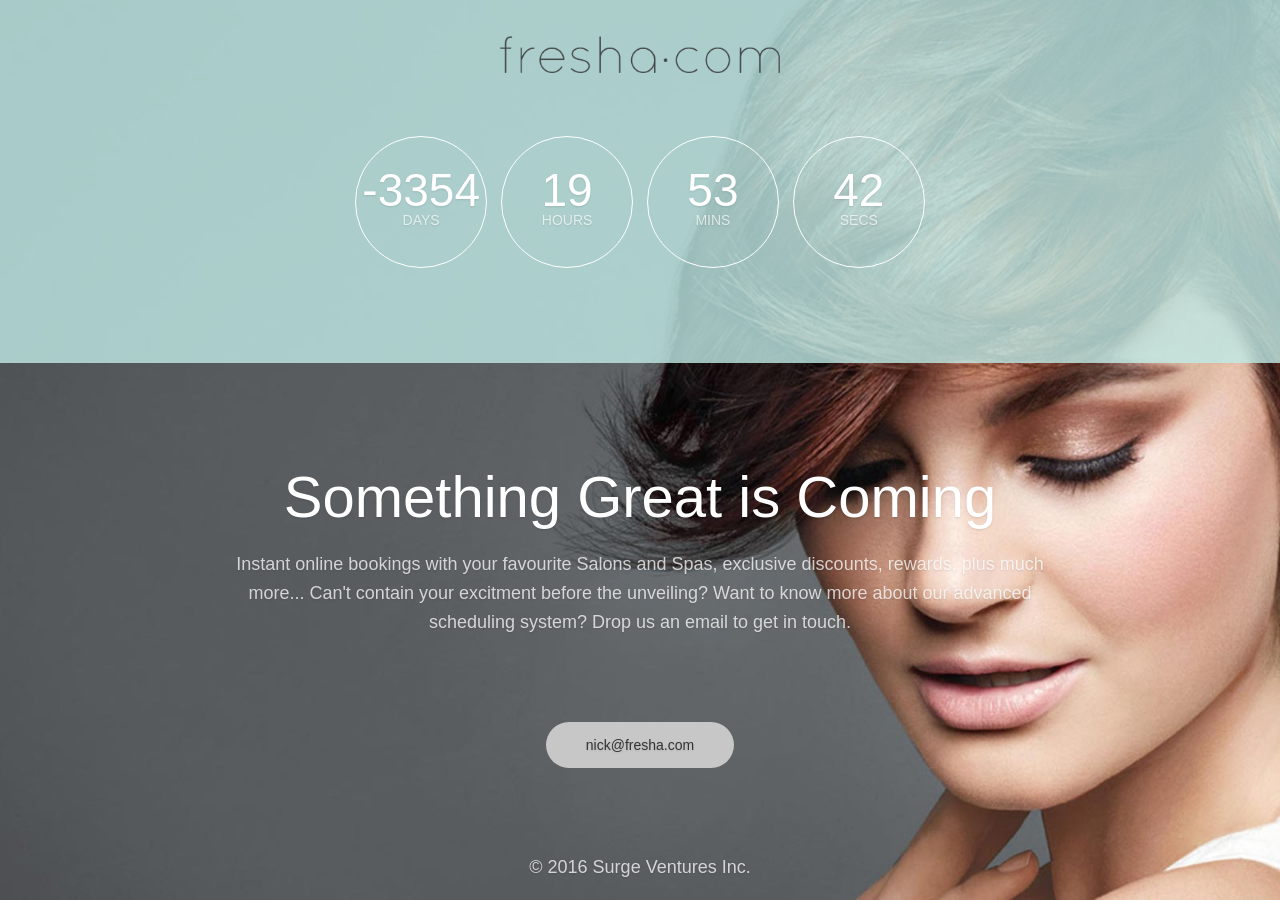
<file: index.html>
<!DOCTYPE html>

<html>
<head>
	<meta charset="utf-8" />
	<title>Fresha.com | Coming Soon</title>
	<meta name="viewport" content="initial-scale = 1.0,maximum-scale = 1.0" />
	<link rel="stylesheet" href="css/flexi-background.css" type="text/css" media="screen" />
	<link rel="stylesheet" href="css/ml-coming-soon.css" type="text/css" media="screen" />
	<script type="text/javascript" src="http://ajax.googleapis.com/ajax/libs/jquery/1.7.1/jquery.min.js"></script>
	<script type="text/javascript">
	// MediaLoot jQuery Countdown Timer
	// Description: Allows you to choose which unit of time from which to countdown and allows you to style each unit of time separately.
	// Author: Natalie Hipp | MediaLoot.com
	// URL: http://medialoot.com/item/
	
	$(document).ready(function() {
			
		function mlCountdown() {
		// Step 1: Make sure to call jQuery in your <head>
		// Step 2: Fill in the following two variables
			var eventTime = '1506729600'; // Unix Event Time - Get your stamp from http://www.unixtimestamp.com/index.php
			
			var startFrom = 'D'; // Adjust from which time unit you'd like to countdown: Use D for days, H for hours, M for minutes, or S for seconds.
			
		// Step 3: Add some spans in your HTML
		/* Each Unit of time is displayed independently so that you can style them differently. 
		
		Create <span>'s for each unit of time. Each span must have the class "ml-countdown" and then add the appropriate following classes for what you'd like to display: "days", "hours", "minutes", & "seconds". 
		
		For example, to display the number of days remaining, add this: <span class="ml-countdown days"></span>
		*/
			
		// We'll take it from here
			var currentTime = Math.round(new Date().getTime() / 1000); // Grabs current time in seconds
			var timeLeft = eventTime - currentTime;		
			 
			// Calculate numbers based on what kind of time they want to count from
			if (startFrom == 'S') {
				var scLeft = Math.floor(timeLeft);
				
				$(".ml-countdown.seconds").html(scLeft);
			}
			else if (startFrom == 'M') {
				var minLeft = Math.floor(timeLeft / 60);
				var scLeft1 = timeLeft - (minLeft * 60); // number of whole minutes
				var scLeft = Math.floor(scLeft1);
				
				$(".ml-countdown.minutes").html(minLeft);
				$(".ml-countdown.seconds").html(scLeft);
			}
			else if (startFrom == 'H') {
				var hrLeft = Math.floor(timeLeft / 60 / 60);
				var minLeft1 = hrLeft * 60 * 60; // number of whole hours
				var minLeft2 = timeLeft - minLeft1;
				var minLeft = Math.floor(minLeft2 / 60);
				var scLeft1 = minLeft * 60; //number of whole minutes
				var scLeft2 = timeLeft - minLeft1 - scLeft1;
				var scLeft = Math.floor(scLeft2);
				
				$(".ml-countdown.hours").html(hrLeft);
				$(".ml-countdown.minutes").html(minLeft);
				$(".ml-countdown.seconds").html(scLeft);
			}
			// Otherwise, default as if counting from days
			else {
				var dayLeft = Math.floor(timeLeft / 60 / 60 / 24);
				var hrLeft1 = dayLeft * 24 * 60 * 60; // days left in seconds
				var hrLeft2 = timeLeft - hrLeft1;
				var hrLeft = Math.floor(hrLeft2 / 60 / 60);
				var minLeft1 = hrLeft * 60 * 60; // hours left in seconds
				var minLeft2 = timeLeft - hrLeft1 - minLeft1;
				var minLeft = Math.floor(minLeft2 / 60);
				var scLeft1 = minLeft * 60; // minutes left in seconds
				var scLeft2 = timeLeft - hrLeft1 - minLeft1 - scLeft1;
				var scLeft = Math.floor(scLeft2);
				
				
				$(".ml-countdown.days").html(dayLeft);
				$(".ml-countdown.hours").html(hrLeft);
				$(".ml-countdown.minutes").html(minLeft);
				$(".ml-countdown.seconds").html(scLeft);
			}
		}
		
		window.onload=mlCountdown;
		window.setInterval( mlCountdown, 1000);
			
	});
	</script>
</head>
	<body>
	<script src="js/flexi-background.js" type="text/javascript" charset="utf-8"></script>
	<header>
	<br>
	<center><img src="images/freshaPNG.png" width="280" </img></center>
		<div class="wrapper">
			<ul class="countdown">
				<li><span class="ml-countdown days"></span>Days</li>
				<li><span class="ml-countdown hours"></span>Hours</li>
				<li><span class="ml-countdown minutes"></span>Mins</li>
				<li><span class="ml-countdown seconds"></span>Secs</li>
			</ul>
		</div>
	</header>
	<div class="wrapper">
		<h2>Something Great is Coming</h2>
		<p>Instant online bookings with your favourite Salons and Spas, exclusive discounts, rewards, plus much more...		
		Can't contain your excitment before the unveiling? Want to know more about our advanced scheduling system? Drop us an email to get in touch. </p>
		
			<div class="connect">
			<ul>
				<a class="button_email" href="mailto:nick@fresha.com?subject=Fresha.com Enquiry">nick@fresha.com</a>
			</ul>
		</div>
			
		
	</div>
	<div class="wrapper">
	<p>© 2016 Surge Ventures Inc.</p>
	</div>
</body>
</html>
</file>
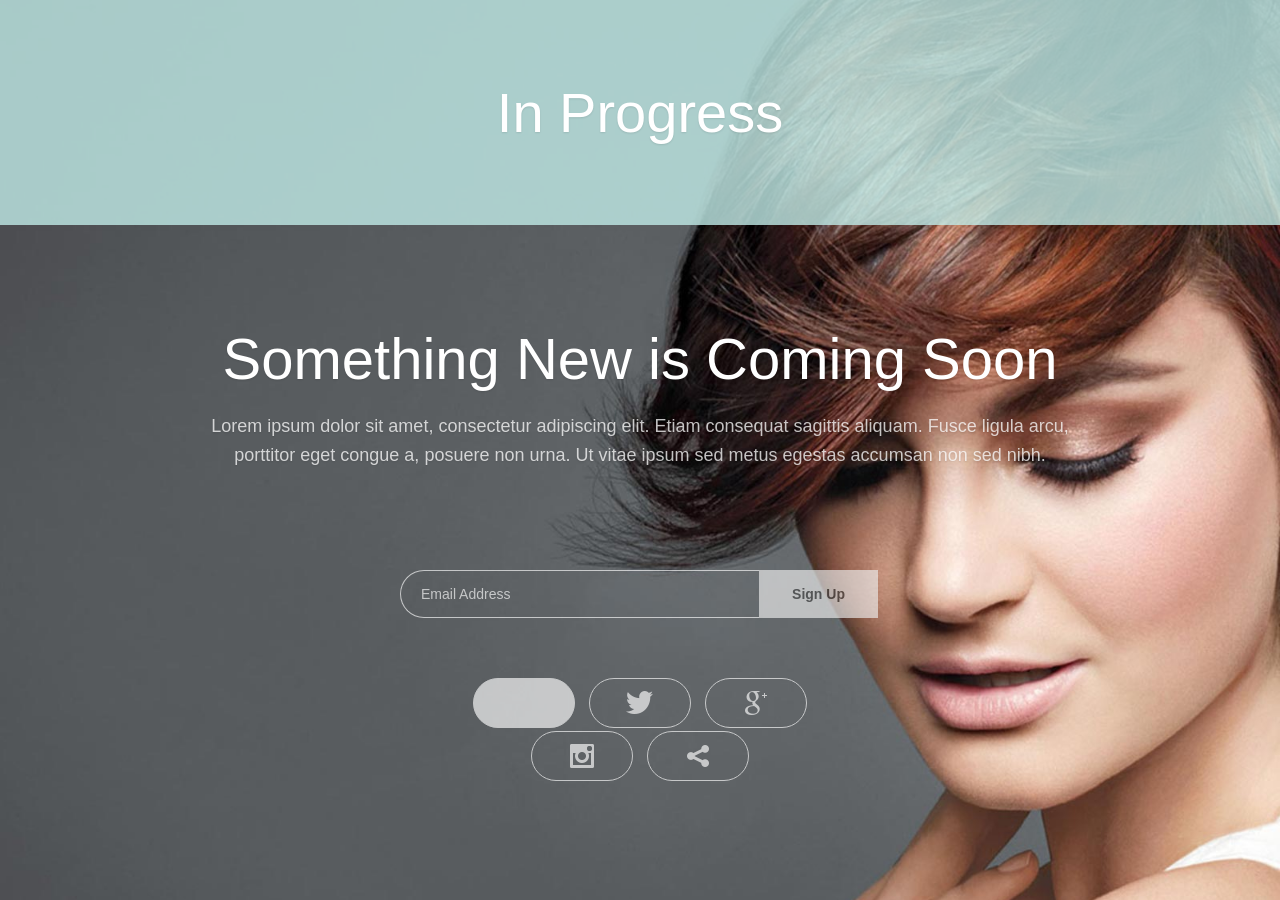
<file: basic.html>
<!DOCTYPE html>

<html>
<head>
	<meta charset="utf-8" />
	<title>Thin HTML5 Coming Soon Template</title>
	<meta name="viewport" content="initial-scale = 1.0,maximum-scale = 1.0" />
	<link rel="stylesheet" href="css/flexi-background.css" type="text/css" media="screen" />
	<link rel="stylesheet" href="css/ml-coming-soon.css" type="text/css" media="screen" />
	<script type="text/javascript" src="http://ajax.googleapis.com/ajax/libs/jquery/1.7.1/jquery.min.js"></script>
	<script type="text/javascript">
	// MediaLoot jQuery Countdown Timer
	// Description: Allows you to choose which unit of time from which to countdown and allows you to style each unit of time separately.
	// Author: Natalie Hipp | MediaLoot.com
	// URL: http://medialoot.com/item/
	
	$(document).ready(function() {
			
		function mlCountdown() {
		// Step 1: Make sure to call jQuery in your <head>
		// Step 2: Fill in the following two variables
			var eventTime = '1451606400'; // Unix Event Time - Get your stamp from http://www.unixtimestamp.com/index.php
			
			var startFrom = 'D'; // Adjust from which time unit you'd like to countdown: Use D for days, H for hours, M for minutes, or S for seconds.
			
		// Step 3: Add some spans in your HTML
		/* Each Unit of time is displayed independently so that you can style them differently. 
		
		Create <span>'s for each unit of time. Each span must have the class "ml-countdown" and then add the appropriate following classes for what you'd like to display: "days", "hours", "minutes", & "seconds". 
		
		For example, to display the number of days remaining, add this: <span class="ml-countdown days"></span>
		*/
			
		// We'll take it from here
			var currentTime = Math.round(new Date().getTime() / 1000); // Grabs current time in seconds
			var timeLeft = eventTime - currentTime;		
			 
			// Calculate numbers based on what kind of time they want to count from
			if (startFrom == 'S') {
				var scLeft = Math.floor(timeLeft);
				
				$(".ml-countdown.seconds").html(scLeft);
			}
			else if (startFrom == 'M') {
				var minLeft = Math.floor(timeLeft / 60);
				var scLeft1 = timeLeft - (minLeft * 60); // number of whole minutes
				var scLeft = Math.floor(scLeft1);
				
				$(".ml-countdown.minutes").html(minLeft);
				$(".ml-countdown.seconds").html(scLeft);
			}
			else if (startFrom == 'H') {
				var hrLeft = Math.floor(timeLeft / 60 / 60);
				var minLeft1 = hrLeft * 60 * 60; // number of whole hours
				var minLeft2 = timeLeft - minLeft1;
				var minLeft = Math.floor(minLeft2 / 60);
				var scLeft1 = minLeft * 60; //number of whole minutes
				var scLeft2 = timeLeft - minLeft1 - scLeft1;
				var scLeft = Math.floor(scLeft2);
				
				$(".ml-countdown.hours").html(hrLeft);
				$(".ml-countdown.minutes").html(minLeft);
				$(".ml-countdown.seconds").html(scLeft);
			}
			// Otherwise, default as if counting from days
			else {
				var dayLeft = Math.floor(timeLeft / 60 / 60 / 24);
				var hrLeft1 = dayLeft * 24 * 60 * 60; // days left in seconds
				var hrLeft2 = timeLeft - hrLeft1;
				var hrLeft = Math.floor(hrLeft2 / 60 / 60);
				var minLeft1 = hrLeft * 60 * 60; // hours left in seconds
				var minLeft2 = timeLeft - hrLeft1 - minLeft1;
				var minLeft = Math.floor(minLeft2 / 60);
				var scLeft1 = minLeft * 60; // minutes left in seconds
				var scLeft2 = timeLeft - hrLeft1 - minLeft1 - scLeft1;
				var scLeft = Math.floor(scLeft2);
				
				
				$(".ml-countdown.days").html(dayLeft);
				$(".ml-countdown.hours").html(hrLeft);
				$(".ml-countdown.minutes").html(minLeft);
				$(".ml-countdown.seconds").html(scLeft);
			}
		}
		
		window.onload=mlCountdown;
		window.setInterval( mlCountdown, 1000);
			
	});
	</script>
</head>
<body>
	<script src="js/flexi-background.js" type="text/javascript" charset="utf-8"></script>
	<header>
		<div class="wrapper">
			<h1>In Progress</h1>
		</div>
	</header>
	<div class="wrapper">
		<h2>Something New is Coming Soon</h2>
		<p>Lorem ipsum dolor sit amet, consectetur adipiscing elit. Etiam consequat sagittis aliquam. Fusce ligula arcu, porttitor eget congue a, posuere non urna. Ut vitae ipsum sed metus egestas accumsan non sed nibh.</p>
		<div class="connect">
			<form>
				<input type="text" onclick="this.value='';" onfocus="this.select()" onblur="this.value=!this.value?'Email Address':this.value;" value="Email Address" class="main-color-text"  />
				<input type="button" value="Sign Up" /><br style="clear: both;" />
			</form>
			<ul>
				<li class="facebook"><a href="#">Facebook</a></li>
				<li class="twitter"><a href="#">Twitter</a></li>
				<li class="google"><a href="#">Google</a></li>
				<li class="instagram"><a href="#">Instagram</a></li>
				<li class="sharethis"><a href="#">ShareThis</a></li>
			</ul>
		</div>
	</div>
</body>
</html>
</file>
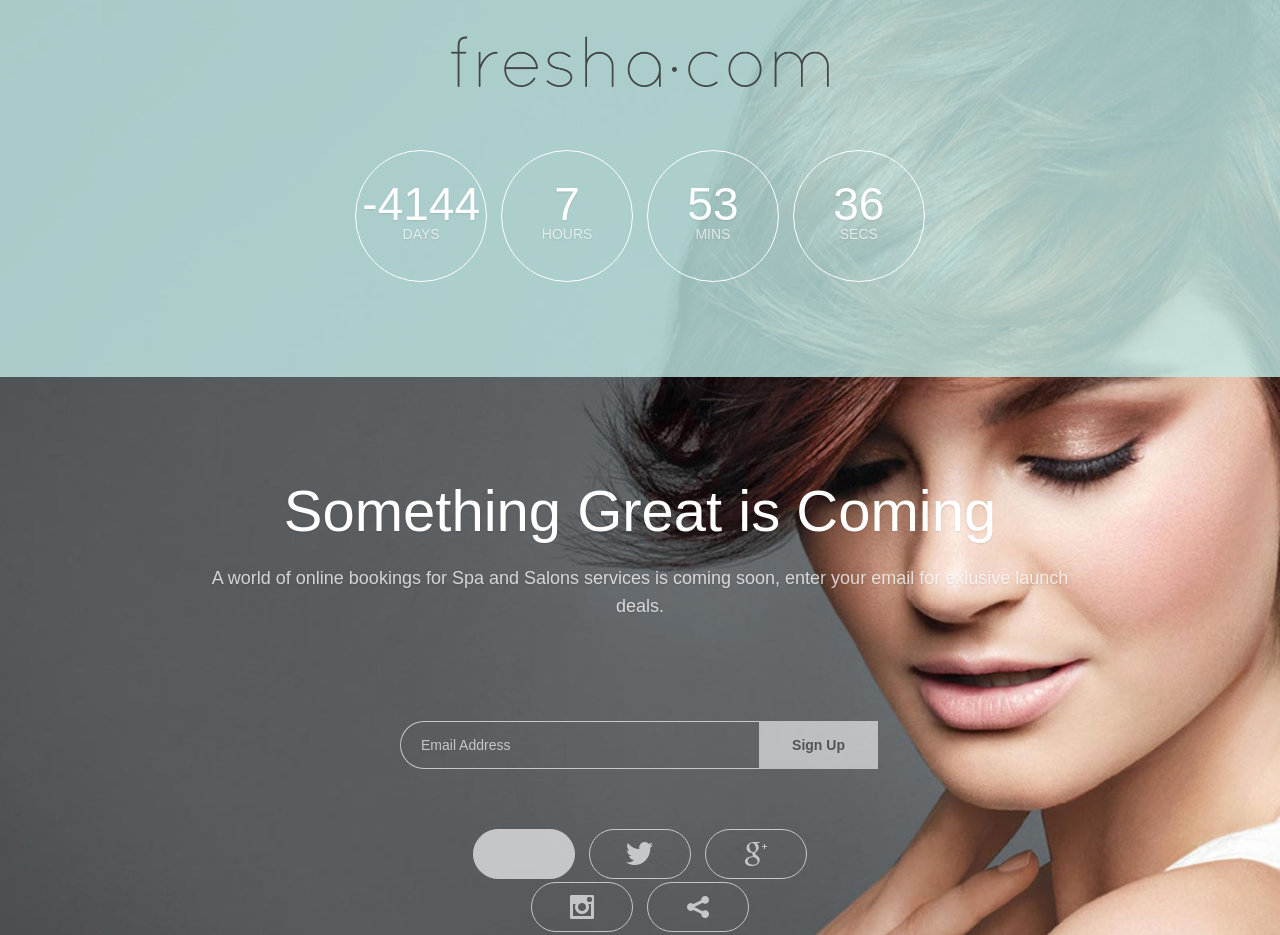
<file: countdown.html>
<!DOCTYPE html>

<html>
<head>
	<meta charset="utf-8" />
	<title>Thin HTML5 Coming Soon Template</title>
	<meta name="viewport" content="initial-scale = 1.0,maximum-scale = 1.0" />
	<link rel="stylesheet" href="css/flexi-background.css" type="text/css" media="screen" />
	<link rel="stylesheet" href="css/ml-coming-soon.css" type="text/css" media="screen" />
	<script type="text/javascript" src="http://ajax.googleapis.com/ajax/libs/jquery/1.7.1/jquery.min.js"></script>
	<script type="text/javascript">
	// MediaLoot jQuery Countdown Timer
	// Description: Allows you to choose which unit of time from which to countdown and allows you to style each unit of time separately.
	// Author: Natalie Hipp | MediaLoot.com
	// URL: http://medialoot.com/item/
	
	$(document).ready(function() {
			
		function mlCountdown() {
		// Step 1: Make sure to call jQuery in your <head>
		// Step 2: Fill in the following two variables
			var eventTime = '1438430400'; // Unix Event Time - Get your stamp from http://www.unixtimestamp.com/index.php
			
			var startFrom = 'D'; // Adjust from which time unit you'd like to countdown: Use D for days, H for hours, M for minutes, or S for seconds.
			
		// Step 3: Add some spans in your HTML
		/* Each Unit of time is displayed independently so that you can style them differently. 
		
		Create <span>'s for each unit of time. Each span must have the class "ml-countdown" and then add the appropriate following classes for what you'd like to display: "days", "hours", "minutes", & "seconds". 
		
		For example, to display the number of days remaining, add this: <span class="ml-countdown days"></span>
		*/
			
		// We'll take it from here
			var currentTime = Math.round(new Date().getTime() / 1000); // Grabs current time in seconds
			var timeLeft = eventTime - currentTime;		
			 
			// Calculate numbers based on what kind of time they want to count from
			if (startFrom == 'S') {
				var scLeft = Math.floor(timeLeft);
				
				$(".ml-countdown.seconds").html(scLeft);
			}
			else if (startFrom == 'M') {
				var minLeft = Math.floor(timeLeft / 60);
				var scLeft1 = timeLeft - (minLeft * 60); // number of whole minutes
				var scLeft = Math.floor(scLeft1);
				
				$(".ml-countdown.minutes").html(minLeft);
				$(".ml-countdown.seconds").html(scLeft);
			}
			else if (startFrom == 'H') {
				var hrLeft = Math.floor(timeLeft / 60 / 60);
				var minLeft1 = hrLeft * 60 * 60; // number of whole hours
				var minLeft2 = timeLeft - minLeft1;
				var minLeft = Math.floor(minLeft2 / 60);
				var scLeft1 = minLeft * 60; //number of whole minutes
				var scLeft2 = timeLeft - minLeft1 - scLeft1;
				var scLeft = Math.floor(scLeft2);
				
				$(".ml-countdown.hours").html(hrLeft);
				$(".ml-countdown.minutes").html(minLeft);
				$(".ml-countdown.seconds").html(scLeft);
			}
			// Otherwise, default as if counting from days
			else {
				var dayLeft = Math.floor(timeLeft / 60 / 60 / 24);
				var hrLeft1 = dayLeft * 24 * 60 * 60; // days left in seconds
				var hrLeft2 = timeLeft - hrLeft1;
				var hrLeft = Math.floor(hrLeft2 / 60 / 60);
				var minLeft1 = hrLeft * 60 * 60; // hours left in seconds
				var minLeft2 = timeLeft - hrLeft1 - minLeft1;
				var minLeft = Math.floor(minLeft2 / 60);
				var scLeft1 = minLeft * 60; // minutes left in seconds
				var scLeft2 = timeLeft - hrLeft1 - minLeft1 - scLeft1;
				var scLeft = Math.floor(scLeft2);
				
				
				$(".ml-countdown.days").html(dayLeft);
				$(".ml-countdown.hours").html(hrLeft);
				$(".ml-countdown.minutes").html(minLeft);
				$(".ml-countdown.seconds").html(scLeft);
			}
		}
		
		window.onload=mlCountdown;
		window.setInterval( mlCountdown, 1000);
			
	});
	</script>
</head>
<body>
	<script src="js/flexi-background.js" type="text/javascript" charset="utf-8"></script>
	<header>
	<br>
	<center><img src="images/freshaPNG.png" width="378" </img></center>
		<div class="wrapper">
			<ul class="countdown">
				<li><span class="ml-countdown days"></span>Days</li>
				<li><span class="ml-countdown hours"></span>Hours</li>
				<li><span class="ml-countdown minutes"></span>Mins</li>
				<li><span class="ml-countdown seconds"></span>Secs</li>
			</ul>
		</div>
	</header>
	<div class="wrapper">
		<h2>Something Great is Coming</h2>
		<p>A world of online bookings for Spa and Salons services is coming soon, enter your email for exlusive launch deals.</p>
		<div class="connect">
			<form>
				<input type="text" onclick="this.value='';" onfocus="this.select()" onblur="this.value=!this.value?'Email Address':this.value;" value="Email Address" class="main-color-text"  />
				<input type="button" value="Sign Up" /><br style="clear: both;" />
			</form>
			<ul>
				<li class="facebook"><a href="#">Facebook</a></li>
				<li class="twitter"><a href="#">Twitter</a></li>
				<li class="google"><a href="#">Google</a></li>
				<li class="instagram"><a href="#">Instagram</a></li>
				<li class="sharethis"><a href="#">ShareThis</a></li>
			</ul>
		</div>
	</div>
</body>
</html>
</file>
<file: css/flexi-background.css>
/*
	File Overview:	Flexi-background styles.
	Author:			Michael Bester <http://kimili.com>
	Description:	Sets up styling for full-screen flexible backgrounds.
					See <http://kimili.com/journal/flexible-scalable-background-image> for more info.
	
	Licence:		Copyright 2010, Michael Bester.
					Released under the MIT license <http://opensource.org/licenses/mit-license.php>
	
*/

body { 
	background-attachment:		fixed; 
	background-position:		top center; 
	background-repeat:			no-repeat; 
	
	margin:						0;
	padding:					0;

	background-size:			cover;
	-moz-background-size:		cover;
	-webkit-background-size:	cover;
}

/*
	This next definition doesn't allow the background to get any smaller
	than a predefined size (640x426px in this case). Change the values
	here to match your background image size. The configuration in the
	flexi-background javascript file should also match these values.
*/

@media only all and (max-width: 640px) and (max-height: 426px) {
	body {		
		background-size:			640px 426px;
		-moz-background-size:		640px 426px;
		-webkit-background-size:	640px 426px;
	}
}

/*
	The next 2 definitions are for support in iOS devices.
 	Since they don't recoginze the 'cover' keyword for background-size
 	we need to simulate it with percentages and orientation
*/

@media only screen and (orientation: portrait) and (device-width: 320px), (device-width: 768px) {
	body {
		-webkit-background-size: auto 100%;
	}
}

@media only screen and (orientation: landscape) and (device-width: 320px), (device-width: 768px) {
	body {
		-webkit-background-size: 100% auto;
	}
}
/* All of the following styles only get used when background-size isn't supported */

img#expando { 
	display:	none;
	position:	absolute; 
	z-index:	1;
	 
	-ms-interpolation-mode: bicubic; 
} 

.wide img#expando, 
.tall img#expando { 
	display: 	block; 
} 

.wide img#expando { 
	height: 	auto;
	width: 		100%; 
} 

.tall img#expando { 
	height:		100%;
	width:		auto; 
}
</file>
<file: css/ml-coming-soon.css>
/*

Thin HTML5 Coming Soon Template by MediaLoot
URL: http://medialoot.com/item/thin-html5-coming-soon-template

Designer: Tony Thomas

*/

/*Styles*/

html {
	font-family: "Helvetica Neue", Helvetica, Arial, sans-serif;
	margin: 0; padding: 0;
	height: 100%;
	font-size: 14px;
	color: #fff;
	text-shadow: 0 1px 2px rgba(0,0,0,.1);
}

body {
	background-color: #fff;
	background-image: url(../images/grey.jpg);
}

::selection {
	background: rgba(0,0,0,0.25);
}

header {
	background: #fff;
	background-color: rgba(193, 236, 232, .8);
	padding: 20px 0;
}

.wrapper {
	max-width: 960px;
	width: 95%;
	margin: 0 auto;
}

ul, ol, li {
	margin: 0;
	padding: 0;
	display: inline-block;
	list-style: none;
}

h1 {
	margin: 60px auto;
	text-align: center;
	color: #fff;
	font-weight: 100;
	font-size: 56px;
}

h2 {
	font-size: 58px;
	width: 90%;
	color: #fff;
	text-align: center;
	margin: 100px auto 20px;
	font-weight: 100;
}



p {
	text-align: center;
	width: 90%;
	margin: 20px auto;
	line-height: 1.6;
	font-weight: 200;
	font-size: 18px;
	color: rgba(255, 255, 255, .75);
}

ul.countdown {
	margin: 60px auto;
	display: block;
	text-align: center;	
}

ul.countdown li {
	display: inline-block;
	height: 80px;
	margin: 0 5px 15px 5px;
	text-align: center;
	color: #fff;
	color: rgba(255, 255, 255, 0.7);
	font-size: 14px;
	line-height: 1;
	text-transform: uppercase;
	-webkit-border-radius: 499px;
	-moz-border-radius: 499px;
	border-radius: 499px;
	border: 1px solid #fff;
	font-weight: 200;
	width: 130px;
	height: 100px; padding-top: 30px;
}
ul.countdown li span {
 	display: block;
 	font-size: 46px;
 	color: rgba(255, 255, 255, 1);
 	font-weight: 100;
 }

.connect {
	width: 100%;
	margin: 100px 0;
}

.connect form {
	margin-top: 10px;
	width: 480px;
	margin: 0 auto;
}

.connect form input[type=text] {
	width: 338px;
	height: 46px;
	border: 1px solid #fff;
	border-right: none;
	background: none;
	-webkit-border-top-left-radius: 99px; -webkit-border-bottom-left-radius-radius: 99px;
	-moz-border-radius-topleft: 99px; -moz-border-radius-bottomleft: 99px;
	border-top-left-radius: 99px; border-bottom-left-radius: 99px;
	font-size: 14px;
	font-weight: bold;
	padding: 0 0 0 20px;
	color: #fff;
	font-weight: 200;
	float: left;
	opacity: 0.65;
}

.connect form input[type=text]:hover {
	opacity: 0.8;
}

.connect form input[type=text]:focus {
	outline: none;
	opacity: 1;
}

.connect form input[type=button], form input[type=submit] {
	width: 119px;
	height: 48px;
	border: none;
	cursor: pointer;
	border-radius; 99px
	background-color: #fff;
	margin: 0; padding: 0;
	font-size: 14px;
	font-weight: bold;
	color: #4b4b4b;
	float: left;
	opacity: 0.65;
}

.connect form input[type=button]:hover, form input[type=submit]:hover {
	opacity: 1;
}

.connect form input[type=button]:active, form input[type=submit]:active {
	opacity: 0.8;
}

.connect ul {
	width: 440px;
	text-align: center;
	display: block;
	margin: 60px auto 20px auto;
}

.connect ul li a {
	width: 100px;
	height: 48px;
	display: block;
	text-indent: -499px;
	overflow: hidden;
	opacity: 0.65;
	-webkit-border-radius: 499px;
	-moz-border-radius: 499px;
	border-radius: 499px;
	border: 1px solid #fff;
	margin: 0 5px;
}

.connect ul li a:hover {
	opacity: 1;
}

.connect ul li a:active {
	opacity: 0.8;
}

.connect ul li.facebook a {background: #fff;}
.connect ul li.twitter a {background: url(../images/connect-twitter.png) no-repeat center;}
.connect ul li.google a {background: url(../images/connect-google.png) no-repeat center;}
.connect ul li.instagram a {background: url(../images/connect-instagram.png) no-repeat center;}
.connect ul li.sharethis a {background: url(../images/connect-sharethis.png) no-repeat center;}

@media only screen and (max-width : 960px) {
	.wrapper {
		width: auto;
	}
	.connect {
		display: block;
		float: none;
		width: 348px;
		margin: 50px auto;
	}
	.connect form {
		width: 100%;
	}
	.connect form input[type=text]{
		width: 206px;
	}
	.connect ul {
		width: 340px;
	}
}

@media only screen and (max-width : 480px) {
	h1, ul.countdown {
		margin: 20px auto;
	}
	h2 {
		margin: 40px auto;
	}
}

/*Fade In Animation*/

h1, ul.countdown, h2, p, form, .connect {
    -webkit-animation: fadein 3s; /* Safari and Chrome */
       -moz-animation: fadein 3s; /* Firefox */
        -ms-animation: fadein 3s; /* Internet Explorer */
         -o-animation: fadein 3s; /* Opera */
            animation: fadein 3s;
}

.button_email {
  font: bold 16px;
  text-decoration: none;
  background-color: #c7c7c7;
  color: #333333;
  padding: 15px 40px 15px 40px;
  border-radius:50px

}

.button_email:hover {

  background-color: #fff;
	
}


@keyframes fadein {
    from { opacity: 0; }
    to   { opacity: 1; }
}
@-moz-keyframes fadein {
    from { opacity: 0; }
    to   { opacity: 1; }
}
@-webkit-keyframes fadein {
    from { opacity: 0; }
    to   { opacity: 1; }
}
@-ms-keyframes fadein {
    from { opacity: 0; }
    to   { opacity: 1; }
}​
@-o-keyframes fadein {
    from { opacity: 0; }
    to   { opacity: 1; }
}​
</file>
